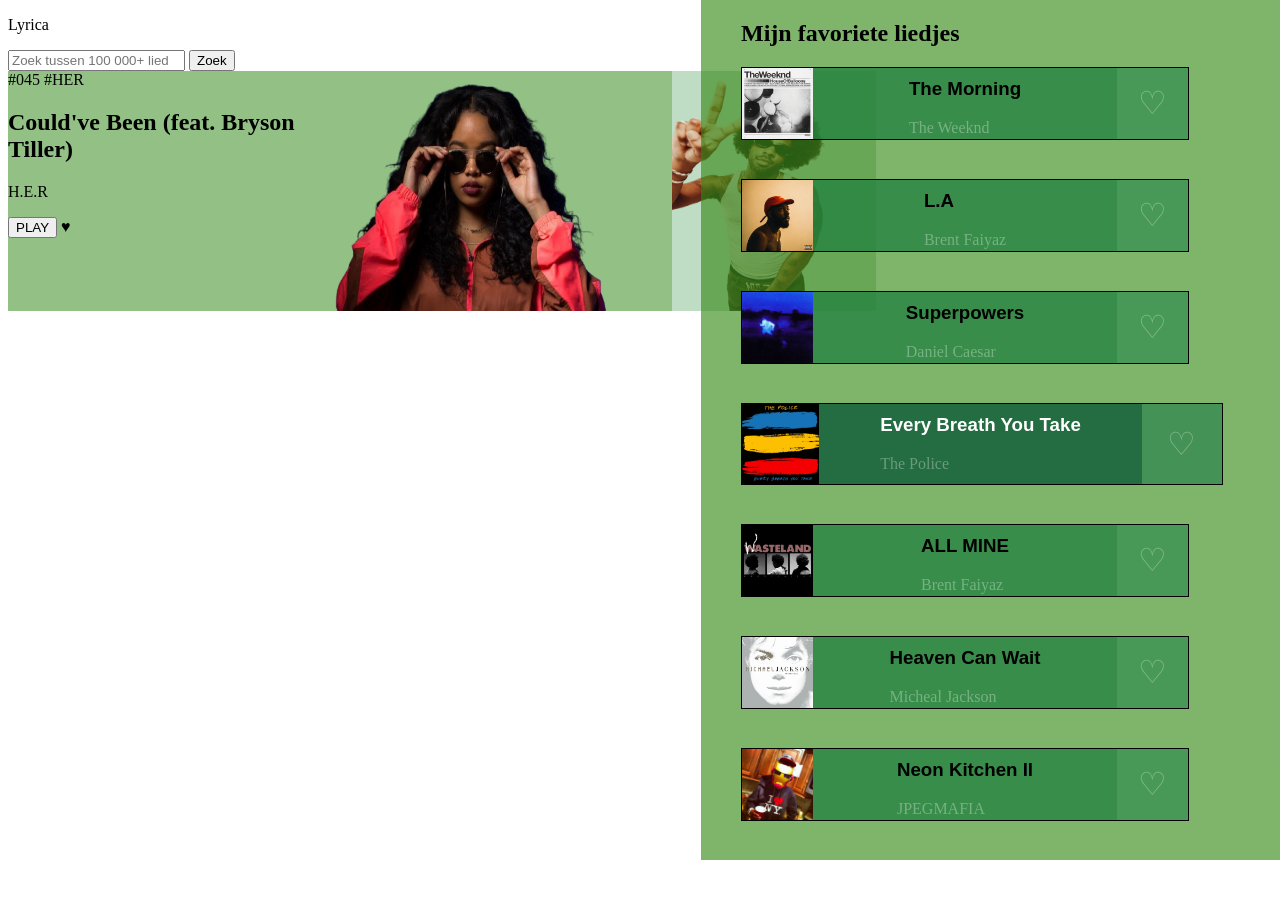
<file: main.html>
<!DOCTYPE html>
<html lang="nl">

<head>
    <meta charset="UTF-8">
    <meta name="viewport" content="width=device-width, initial-scale=1.0">
    <title>Olivier van Damme</title>
    <link rel="stylesheet" href="main.css">
</head>

<body>
    <header>
        <p>Lyrica</p>
        <form onsubmit="return false;">
            <input type="search" placeholder="Zoek tussen 100 000+ liedjes">
            <button type="submit">Zoek</button>
        </form>
    </header>
    <main>
        <section class="featured-track">
            <div class="tabs">
                <span>#045</span>
                <span>#HER</span>
                <h2>Could've Been (feat. Bryson Tiller)</h2>
                <p>H.E.R</p>
                <button>PLAY</button>
                <span class="heart">♥</span>
            </div>

            <div class="main-artist">
                <img src="afbeeldingen/HER.png" alt="HER" />
            </div>
        
            <div class="featured-artist">
                <img src="afbeeldingen/brentclear.png" alt="Featured artist image" />
            </div>
        </section>
        <section class="weekly">

        </section>


    </main>
    <aside>
        <h2>Mijn favoriete liedjes</h2>
        <section>
            <ul>
                <li>
                    <img class="track" src="afbeeldingen/themorning.png" alt="the morning">
                    <div>
                        <h3>The Morning</h3>
                        <p>The Weeknd</p>
                    </div>
                    <div class="hartje">
                        <p>♡</p>

                    </div>
                </li>
                <li>
                    <img class="track" src="afbeeldingen/brentfaiyaz.png" alt="L.A">
                    <div>
                        <h3>L.A</h3>
                        <p>Brent Faiyaz</p>
                    </div>
                    <div class="hartje">
                        <p>♡</p>

                    </div>
                </li>
                <li>
                    <img class="track" src="afbeeldingen/neverenough.png" alt="Superpowers">
                    <div>
                        <h3>Superpowers</h3>
                        <p>Daniel Caesar</p>
                    </div>
                    <div class="hartje">
                        <p>♡</p>

                    </div>
                </li>
                <li class="playing">
                    <img class="playing" src="afbeeldingen/Thepolice.png" alt="Every Breath You Take">
                    <div>
                        <h3>Every Breath You Take</h3>
                        <p>The Police</p>
                    </div>
                    <div class="hartje">
                        <p>♡</p>

                    </div>
                </li>
                <li>
                    <img class="track" src="afbeeldingen/wasteland.jpg" alt="ALL MINE">
                    <div>
                        <h3>ALL MINE</h3>
                        <p>Brent Faiyaz</p>
                    </div>
                    <div class="hartje">
                        <p>♡</p>

                    </div>
                </li>
                <li>
                    <img class="track" src="afbeeldingen/heavencanwait.png" alt="Heaven can wait">
                    <div>
                        <h3>Heaven Can Wait</h3>
                        <p>Micheal Jackson</p>
                    </div>
                    <div class="hartje">
                        <p>♡</p>

                    </div>
                </li>
                <li>
                    <img class="track" src="afbeeldingen/neonkitchenII.jpg" alt="Neon Kitchen II">
                    <div>
                        <h3>Neon Kitchen II</h3>
                        <p>JPEGMAFIA</p>
                    </div>
                    <div class="hartje">
                        <p>♡</p>

                    </div>
                </li>
            </ul>

        </section>
    </aside>
    <footer>

    </footer>

</html>
</file>
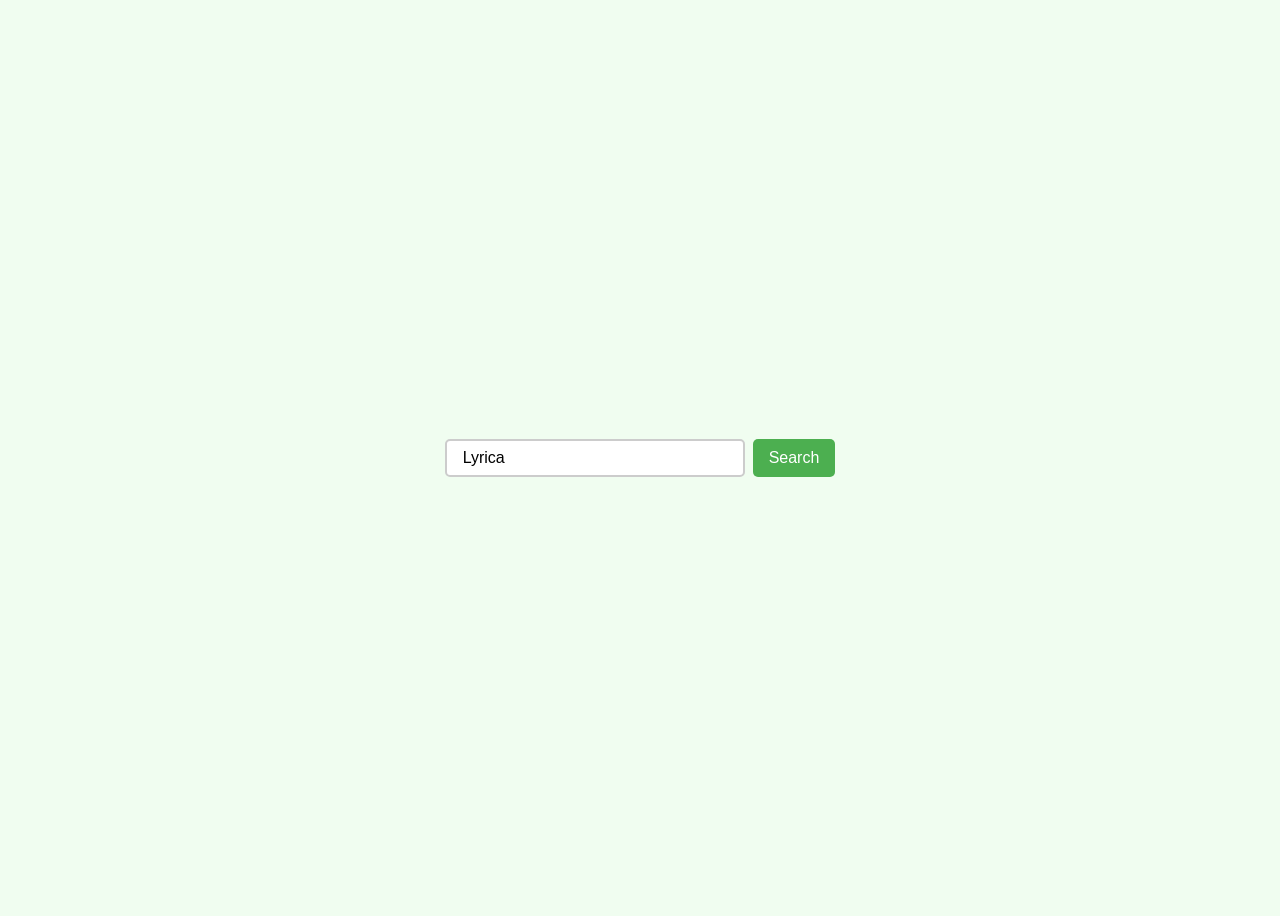
<file: test.html>
<!DOCTYPE html>
<html lang="en">
<head>
  <meta charset="UTF-8" />
  <title>Search Example</title>
  <style>
    body {
      font-family: Arial, sans-serif;
      background: #f0fdf0;
      display: flex;
      justify-content: center;
      align-items: center;
      height: 100vh;
    }

    form {
      display: flex;
      gap: 0.5em;
    }

    input[type="search"] {
      padding: 0.5em 1em;
      font-size: 1rem;
      border: 2px solid #ccc;
      border-radius: 5px;
      width: 300px;
    }

    button {
      padding: 0.5em 1em;
      font-size: 1rem;
      background-color: #4CAF50;
      color: white;
      border: none;
      border-radius: 5px;
      cursor: pointer;
    }

    button:hover {
      background-color: #45a049;
    }
  </style>
</head>
<body>
  <form action="/search" method="GET">
    <input type="search" name="q" placeholder="Search..." value="Lyrica" />
    <button type="submit">Search</button>
  </form>
</body>
</html>
</file>
<file: main.css>
aside
{
    width: 579px;
    float: right;
    background-color: rgba(53, 137, 22, 0.63);
    position: absolute;
    top: 0px;
    right: 0px;
    h2 
    {
        margin-left: 40px;
        font-family: Georgia, 'Times New Roman', Times, serif;
    }
    li
    {
        height: 71px;
        width: 446px;
        border: 1px solid;
        background-color: rgba(33, 129, 64, 0.76) ;
        list-style: none;
        margin-bottom: 39px;
        display: flex;
        justify-content: space-between;
        h3
        {
            
            margin-top: 10px;
            font-family: 'Franklin Gothic Medium', 'Arial Narrow', Arial, sans-serif;
        }
        p
        {
            
            color: rgba(255, 255, 255, 0.32);
        }
        img
        {
        width: 71px;
        height: 71px;
        }

        .hartje {
            display: flex;
            justify-content: center;   /* horizontaal centreren */
            align-items: center;       /* verticaal centreren */
            font-size: 2em;
            background-color: rgba(78, 157, 92, 0.78);
            width: 71px;               /* optioneel: vaste breedte */
            height: 71px;              /* optioneel: vaste hoogte */
          }
          
    }
    li.playing
    {
        height: 5em;
        width: 30em;
        border: 1px solid;
        background-color: rgba(11, 89, 54, 0.78) ;
        list-style: none;
        margin-bottom: 39px;
        display: flex;
        img
        {
            width: 77px;
            height: 5em;
        }
        h3 
        {
            color: white;
            size: 1em;
            
        }
        p 
        {
            color: rgba(255, 255, 255, 0.32);
        }
        .hartje
        {
            height: 80px;
            width: 80px;
            
        }
    }

    
}


section.featured-track
{
    left: 35px;
    width: 50em;
    height: 15em;  
    display: flex;

    div.tabs {
        background-color:rgba(49, 137, 22, 0.52) ;
    }

    div.main-artist img
    {
        width: 100%;
        height: 100%;
        background-color: rgba(49, 137, 22, 0.52);

    }

    div.featured-artist img
    {
        background-color: rgba(78, 157, 92, 0.36);
        width: 150%;
        height: 100%;
    }
}
</file>
